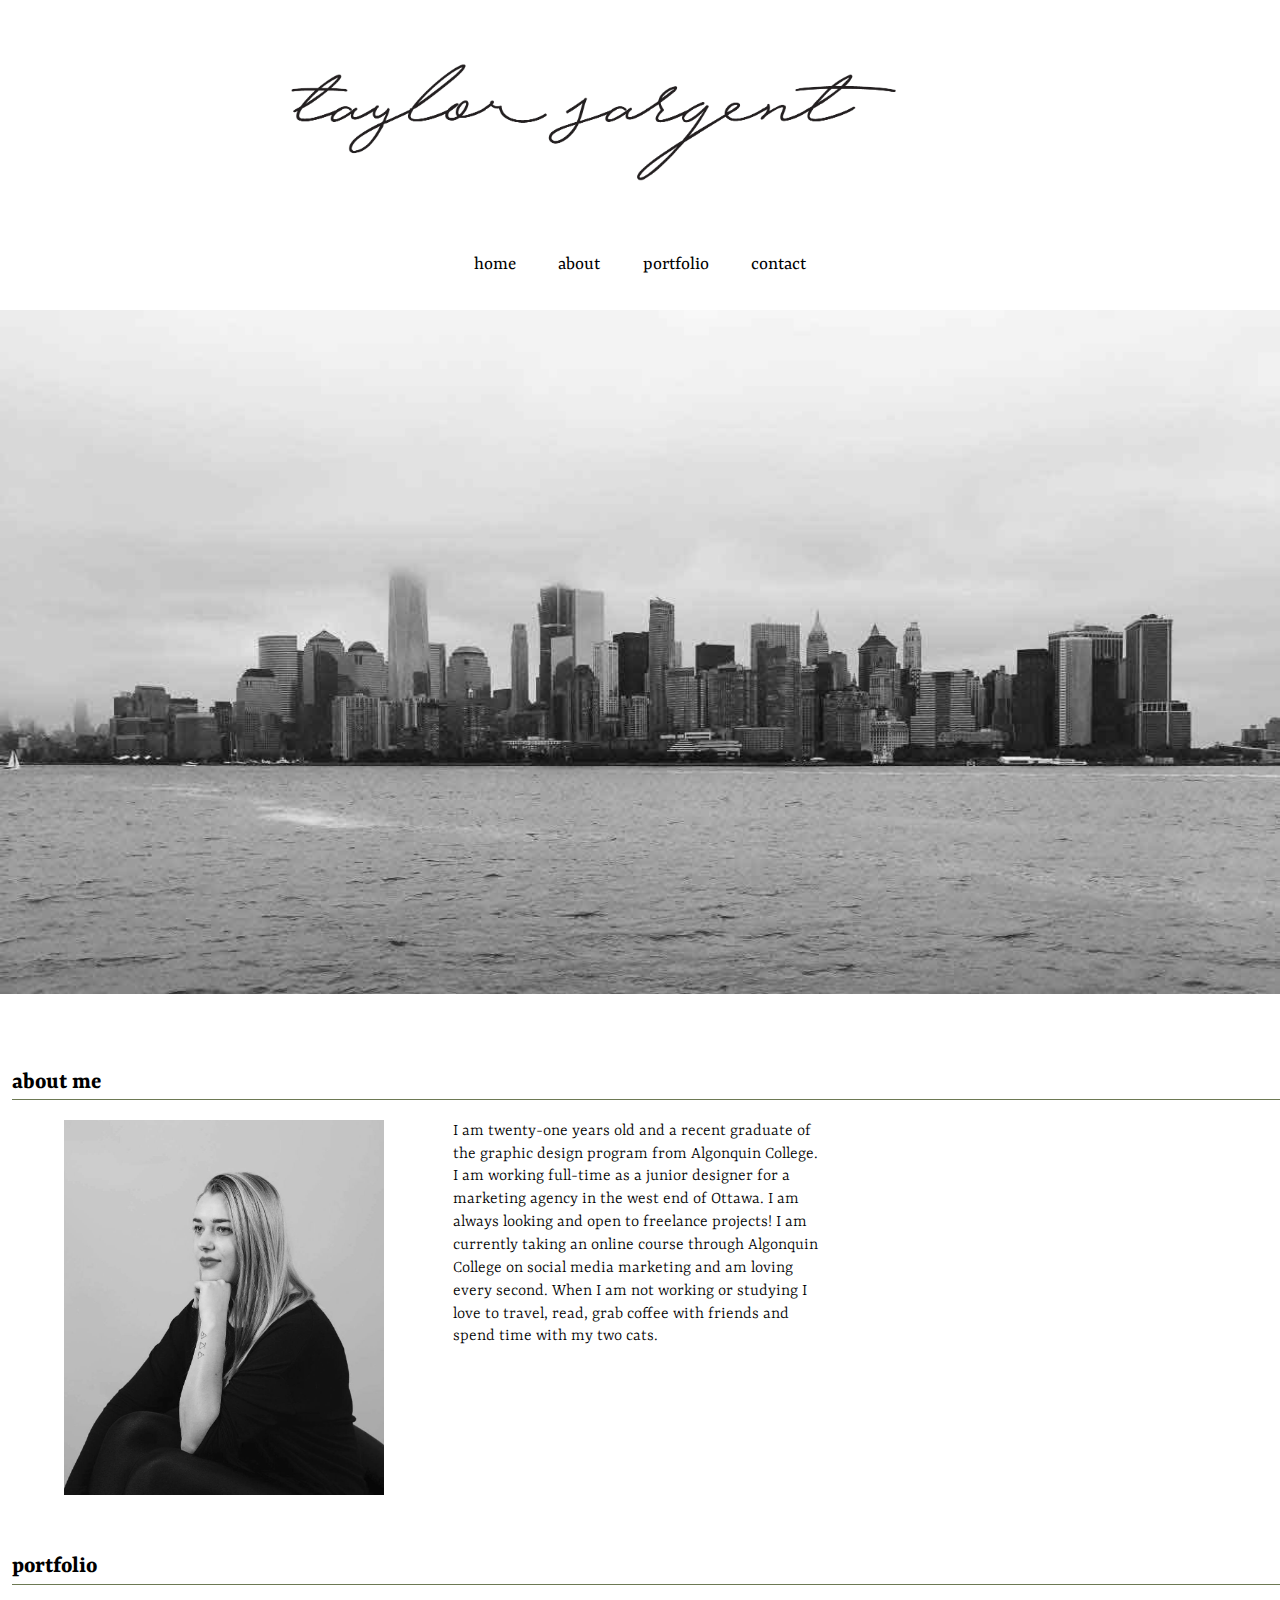
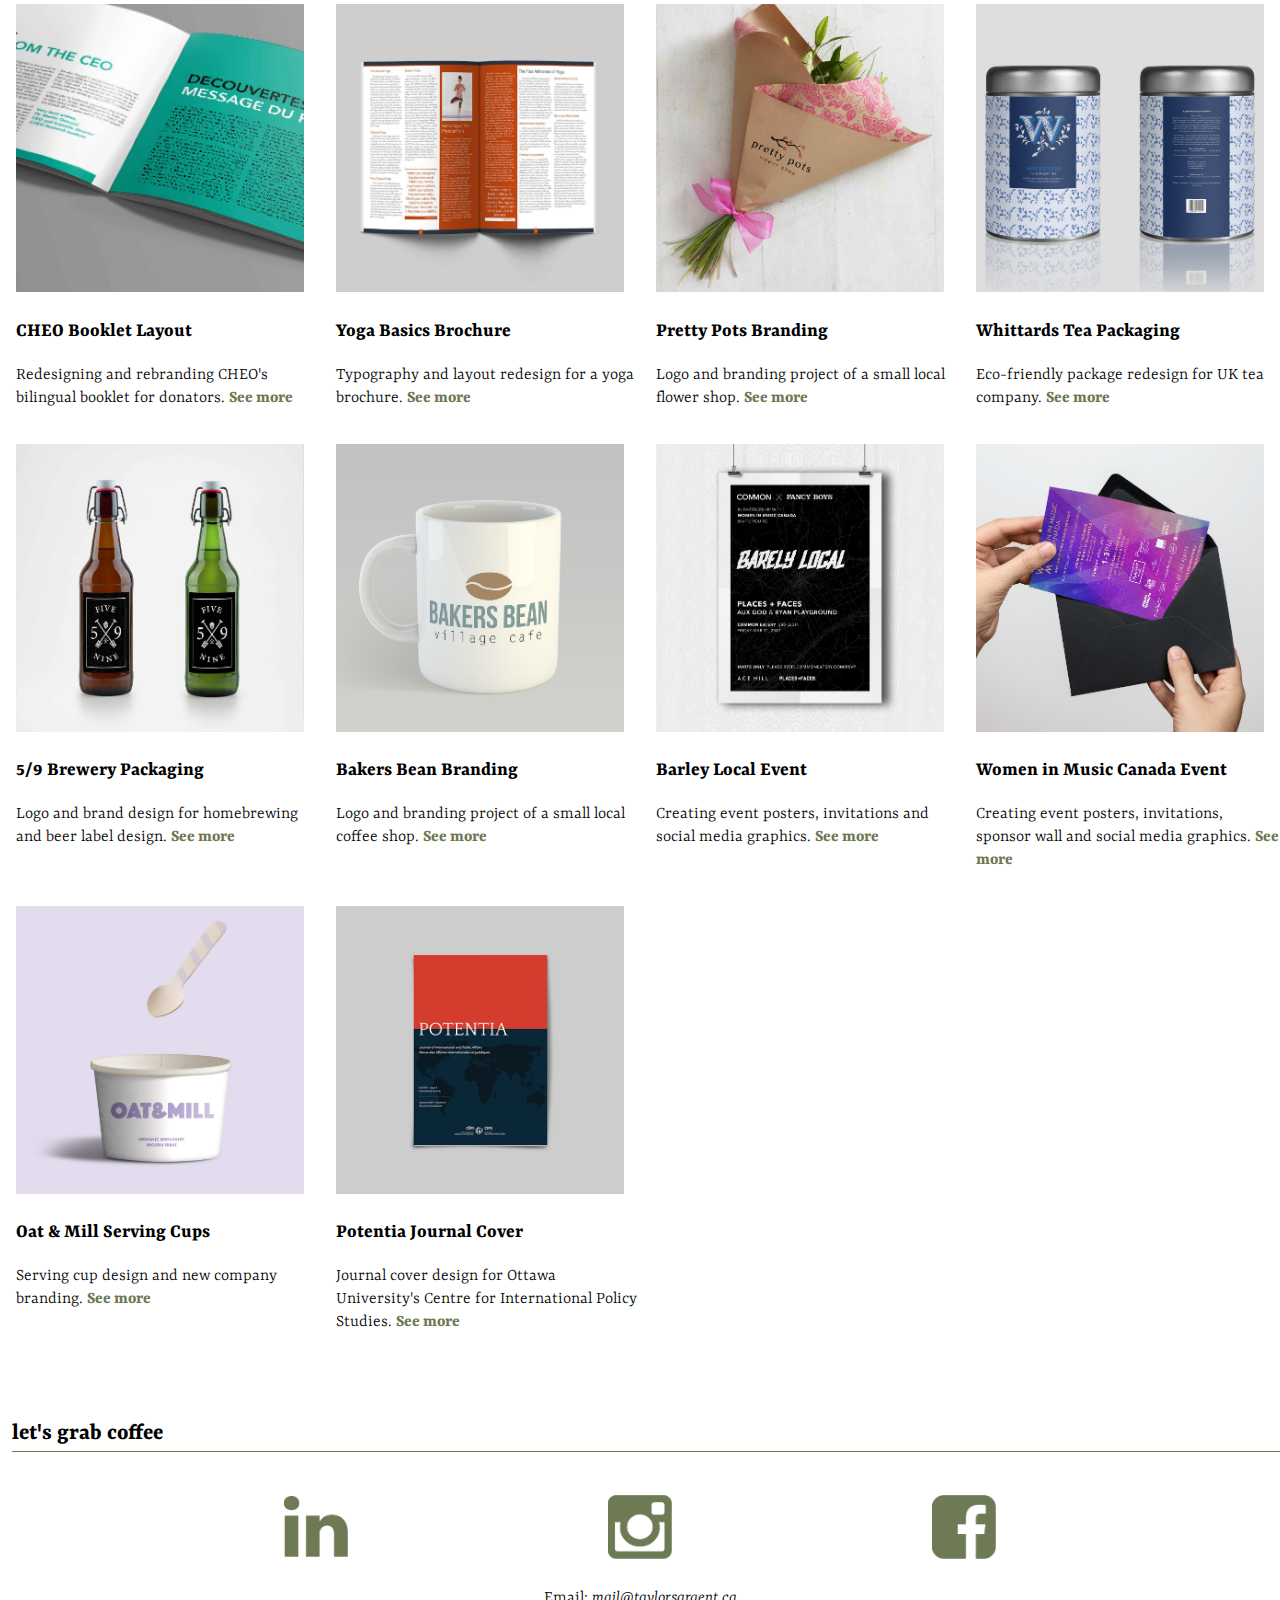
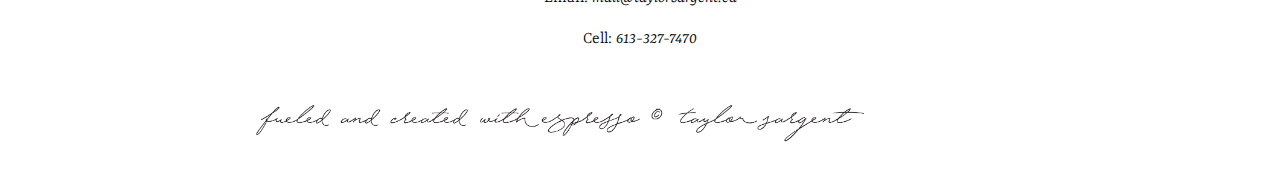
<file: index.html>
<!DOCTYPE html>
<html lang="en-ca">
<head>
  <meta charset="utf-8">
  <title>taylor sargent design</title>
  <link href="css/grid.css" rel="stylesheet">
  <link href="css/main.css" rel="stylesheet">
  <link href="images/favicon.ico" rel="shortcut icon">
  <link href="https://fonts.googleapis.com/css?family=Montserrat:300,500,700" rel="stylesheet">
  <link href="https://fonts.googleapis.com/css?family=Yrsa" rel="stylesheet">
  <meta name="description" content="Welcome to my personal portfolio website. Come take a look at my recent design work and feel free to contact me!">
  <meta name="handheldfriendly" content="true">
  <meta name="mobileoptimized" content="240">
  <meta name="viewport" content="width=device-width,initial-scale=1">

  <meta property="og:type" content="article">
  <meta property="og:title" content="Taylor Sargent">
  <meta property="og:url" content="https://taylorsargent.ca">
  <meta property="og:site name" content="Taylor Sargent Portfolio">
  <meta property="og:description" content="Welcome to my personal portfolio website. Come take a look at my recent design work and feel free to contact me!">

  <meta name="twitter:card" content="summary">
  <meta name="twitter:title" content="Taylor Sargent">
  <meta name="twitter:url" content="https://taylorsargent.ca">
  <meta name="twitter:description" content="Welcome to my personal portfolio website. Come take a look at my recent design work and feel free to contact me!">

</head>

<body>
<header>
<img class="logo" src="images/logo.png" alt="taylor sargent wordmark">

<nav class="nav">
    <ul>
      <li><a href="#home">home</a></li>
      <li><a href="#about">about</a></li>
      <li><a href="#portfolio">portfolio</a></li>
      <li><a href="#contact">contact</a></li>
    </ul>
  </nav>
</header>

<main>
<img class="feature-img" src="images/banner.jpg" alt="New York City skyline">

<div>
  <h2>about me</h2>
  <div class="grid">
    <div class="unit xs-1 s-1 m-1-2 l-1-3">
      <img class="feature-img-2" src="images/self-img.jpg" alt="Self Portrait">
</div>

  <div class="unit xs-1 s-1 m-1-2 l-1-3">
    <p class="about"> I am twenty-one years old and a recent graduate of the graphic design program from Algonquin College. I am working full-time as a junior designer for a marketing agency in the west end of Ottawa. I am always looking and open to freelance projects! I am currently taking an online course through Algonquin College on social media marketing and am loving every second. When I am not working or studying I love to travel, read, grab coffee with friends and spend time with my two cats.</p>
  </div>
  </div>
</div>

<div>
  <h2>portfolio</h2>

  <div class="grid row">
      <div class="unit xs-1 s-1 m-1-2 l-1-4">
        <img class="port-img" src="images/port-img.jpg" alt="close up CHEO booklet">
      <div class="port-text">
      <h3>CHEO Booklet Layout</h3>
      <p> Redesigning and rebranding CHEO's bilingual booklet for donators. <a href="#port-img-1" class="info"><b>See more</b></a></p>
      </div>
    </div>

    <a href="#_" class="lightbox" id="port-img-1">
      <img src="images/portfolio-img-1.jpg" alt="cheo booklet mockups">
    </a>

    <div class="unit xs-1 s-1 m-1-2 l-1-4">
      <img class="port-img" src="images/port-img2.jpg" alt="overview of yoga brochure">
      <div class="port-text">
      <h3>Yoga Basics Brochure</h3>
      <p>Typography and layout redesign for a yoga brochure. <a href="#port-img-2" class="info"><b>See more</b></a></p>
      </div>
    </div>

    <a href="#_" class="lightbox" id="port-img-2">
      <img src="images/portfolio-img-2.jpg" alt="yoga brochure">
    </a>

    <div class="unit xs-1 s-1 m-1-2 l-1-4">
      <img class="port-img" src="images/port-img3.jpg" alt="flowers in paper wrapping">
      <div class="port-text">
      <h3>Pretty Pots Branding</h3>
      <p>Logo and branding project of a small local flower shop. <a href="#port-img-3" class="info"><b>See more</b></a></p>
      </div>
    </div>

    <a href="#_" class="lightbox" id="port-img-3">
      <img src="images/portfolio-img-3.jpg" alt="pretty pots branding">
    </a>

    <div class="unit xs-1 s-1 m-1-2 l-1-4">
      <img class="port-img" src="images/port-img4.jpg" alt="tea pot with tea packaging">
      <div class="port-text">
      <h3>Whittards Tea Packaging</h3>
      <p>Eco-friendly package redesign for UK tea company. <a href="#port-img-4" class="info"><b>See more</b></a></p>
      </div>
    </div>

    <a href="#_" class="lightbox" id="port-img-4">
      <img src="images/portfolio-img-4.jpg" alt="tea packaging">
    </a>

    <div class="unit xs-1 s-1 m-1-2 l-1-4">
      <img class="port-img" src="images/port-img5.jpg" alt="two beer bottles with custom labels">
      <div class="port-text">
      <h3>5/9 Brewery Packaging</h3>
      <p>Logo and brand design for homebrewing and beer label design. <a href="#port-img-5" class="info"><b>See more</b></a></p>
      </div>
    </div>

    <a href="#_" class="lightbox" id="port-img-5">
      <img src="images/portfolio-img-5.jpg" alt="5/9 beer labels">
    </a>

    <div class="unit xs-1 s-1 m-1-2 l-1-4">
      <img class="port-img" src="images/port-img6.jpg" alt="coffee paper packaging">
      <div class="port-text">
      <h3>Bakers Bean Branding</h3>
      <p> Logo and branding project of a small local coffee shop. <a href="#port-img-6" class="info"><b>See more</b></a></p>
      </div>
    </div>

    <a href="#_" class="lightbox" id="port-img-6">
      <img src="images/portfolio-img-6.jpg" alt="coffee packaging">
    </a>

    <div class="unit xs-1 s-1 m-1-2 l-1-4">
      <img class="port-img" src="images/port-img7.jpg" alt="event poster">
      <div class="port-text">
      <h3>Barley Local Event</h3>
      <p> Creating event posters, invitations and social media graphics. <a href="#port-img-7" class="info"><b>See more</b></a></p>
      </div>
    </div>

    <a href="#_" class="lightbox" id="port-img-7">
      <img src="images/portfolio-img-7.jpg" alt="event">
    </a>

<div class="unit xs-1 s-1 m-1-2 l-1-4">
  <img class="port-img" src="images/port-img8.jpg" alt="invitation">
  <div class="port-text">
  <h3>Women in Music Canada Event</h3>
  <p> Creating event posters, invitations, sponsor wall and social media graphics. <a href="#port-img-8" class="info"><b>See more</b></a></p>
  </div>
</div>

<a href="#_" class="lightbox" id="port-img-8">
  <img src="images/portfolio-img-8.jpg" alt="event">
</a>

<div class="unit xs-1 s-1 m-1-2 l-1-4">
  <img class="port-img" src="images/port-img9.jpg" alt="ice cream cup">
  <div class="port-text">
  <h3>Oat & Mill Serving Cups</h3>
  <p> Serving cup design and new company branding. <a href="#port-img-9" class="info"><b>See more</b></a></p>
  </div>
</div>

<a href="#_" class="lightbox" id="port-img-9">
  <img src="images/portfolio-img-9.jpg" alt="ice cream cup">
</a>

<div class="unit xs-1 s-1 m-1-2 l-1-4">
  <img class="port-img" src="images/port-img10.jpg" alt="journal cover">
  <div class="port-text">
  <h3>Potentia Journal Cover</h3>
  <p> Journal cover design for Ottawa University's Centre for International Policy Studies. <a href="#port-img-10" class="info"><b>See more</b></a></p>
  </div>
</div>

<a href="#_" class="lightbox" id="port-img-10">
  <img src="images/portfolio-img-10.jpg" alt="event">
</a>
</div>


</main>

<div class="contact">
  <h2>let's grab coffee</h2>
<div class="social-icons">
    <a class="social" href="https://www.linkedin.com/in/taylor-sargent-5b18a5b5"> <img src="images/linked-in.png" alt="linked-in"></a>
    <a class="social" href="https://www.instagram.com/taylorsargent95/"> <img src="images/instagram.png" alt="instagram app"></a>
    <a class="social" href="https://www.facebook.com/taylor.sargent.73"> <img src="images/facebook.png" alt="facebook app"></a>
</div>
<div class="cont-info">
<p>Email: <a class="email" href="mailto:mail@taylorsargent.ca"><i>mail@taylorsargent.ca</i></a></p>
<p>Cell: <a class="phone" href="tel:+16133277470"><i>613-327-7470</i></a></p>
</div>
</div>


<footer>
  <img class="footer" src="images/footer.png" alt="footer text">
</footer>

</body>
</html>
</file>
<file: css/grid.css>
/*
  Gridifier || Code released under the UNLICENSE
  http://gridifier.web-dev.tools/#xs,4,0,0,0;s,4,25,0,0;m,5,38,1,1;l,6,60,1,1
*/

.grid {
  margin: 0;
  padding: 0;
  letter-spacing: -0.31em;
  text-rendering: optimizespeed;
  display: -webkit-flex;
  -webkit-flex-flow: row wrap;
  display: -ms-flexbox;
  -ms-flex-flow: row wrap;
  display: flex;
  flex-flow: row wrap;
}

.grid-bottom {
  -webkit-align-items: flex-end;
  -ms-align-items: flex-end;
  align-items: flex-end;
}

.grid-middle {
  -webkit-align-items: center;
  -ms-align-items: center;
  align-items: center;
}

.grid-stretch {
  -webkit-align-items: stretch;
  -ms-align-items: stretch;
  align-items: stretch;
}

.opera-only :-o-prefocus, .grid {
  word-spacing: -0.43em;
}

.unit {
  letter-spacing: normal;
  text-rendering: auto;
  vertical-align: top;
  word-spacing: normal;
  display: inline-block;
  visibility: visible;
}

.grid-bottom .unit {
  vertical-align: bottom;
}

.grid-middle .unit {
  vertical-align: middle;
}

[class*="unit-push-"],
[class*="unit-pull-"] {
  position: relative;
}

.unit-xs-hidden {
  display: none;
  visibility: hidden;
}

.unit-xs-centered {
  margin: 0 auto;
}

.unit-xs-1, .xs-1 {
  display: block;
  visibility: visible;
  width: 100%;
}

.unit-xs-1-2, .xs-1-2 {
  width: 50.0000%;
}

.unit-xs-1-3, .xs-1-3 {
  width: 33.3333%;
}

.unit-xs-2-3, .xs-2-3 {
  width: 66.6667%;
}

.unit-xs-1-4, .xs-1-4 {
  width: 25.0000%;
}

.unit-xs-3-4, .xs-3-4 {
  width: 75.0000%;
}

.unit-xs-1-2,.xs-1-2,.unit-xs-1-3,.xs-1-3,.unit-xs-2-3,.xs-2-3,.unit-xs-1-4,.xs-1-4,.unit-xs-3-4,.xs-3-4 {
  display: inline-block;
  visibility: visible;
}

@media only screen and (min-width: 25em) {

.unit-s-hidden {
  display: none;
  visibility: hidden;
}

.unit-s-centered {
  margin: 0 auto;
}

.unit-s-1, .s-1 {
  display: block;
  visibility: visible;
  width: 100%;
}

.unit-s-1-2, .s-1-2 {
  width: 50.0000%;
}

.unit-s-1-3, .s-1-3 {
  width: 33.3333%;
}

.unit-s-2-3, .s-2-3 {
  width: 66.6667%;
}

.unit-s-1-4, .s-1-4 {
  width: 25.0000%;
}

.unit-s-3-4, .s-3-4 {
  width: 75.0000%;
}

.unit-s-1-2,.s-1-2,.unit-s-1-3,.s-1-3,.unit-s-2-3,.s-2-3,.unit-s-1-4,.s-1-4,.unit-s-3-4,.s-3-4 {
  display: inline-block;
  visibility: visible;
}

}

@media only screen and (min-width: 38em) {

.unit-m-hidden {
  display: none;
  visibility: hidden;
}

.unit-m-centered {
  margin: 0 auto;
}

.unit-m-1, .m-1 {
  display: block;
  visibility: visible;
  width: 100%;
}

.unit-offset-m-0 {
  margin-left: 0;
}

.unit-push-m-0,
.unit-pull-m-0 {
  left: 0;
}

.unit-m-1-2, .m-1-2 {
  width: 50.0000%;
}

.unit-offset-m-1-2 {
  margin-left: 50.0000%;
}

.unit-push-m-1-2 {
  left: 50.0000%;
}

.unit-pull-m-1-2 {
  left: -50.0000%;
}

.unit-m-1-3, .m-1-3 {
  width: 33.3333%;
}

.unit-offset-m-1-3 {
  margin-left: 33.3333%;
}

.unit-push-m-1-3 {
  left: 33.3333%;
}

.unit-pull-m-1-3 {
  left: -33.3333%;
}

.unit-m-2-3, .m-2-3 {
  width: 66.6667%;
}

.unit-offset-m-2-3 {
  margin-left: 66.6667%;
}

.unit-push-m-2-3 {
  left: 66.6667%;
}

.unit-pull-m-2-3 {
  left: -66.6667%;
}

.unit-m-1-4, .m-1-4 {
  width: 25.0000%;
}

.unit-offset-m-1-4 {
  margin-left: 25.0000%;
}

.unit-push-m-1-4 {
  left: 25.0000%;
}

.unit-pull-m-1-4 {
  left: -25.0000%;
}

.unit-m-3-4, .m-3-4 {
  width: 75.0000%;
}

.unit-offset-m-3-4 {
  margin-left: 75.0000%;
}

.unit-push-m-3-4 {
  left: 75.0000%;
}

.unit-pull-m-3-4 {
  left: -75.0000%;
}

.unit-m-1-5, .m-1-5 {
  width: 20.0000%;
}

.unit-offset-m-1-5 {
  margin-left: 20.0000%;
}

.unit-push-m-1-5 {
  left: 20.0000%;
}

.unit-pull-m-1-5 {
  left: -20.0000%;
}

.unit-m-2-5, .m-2-5 {
  width: 40.0000%;
}

.unit-offset-m-2-5 {
  margin-left: 40.0000%;
}

.unit-push-m-2-5 {
  left: 40.0000%;
}

.unit-pull-m-2-5 {
  left: -40.0000%;
}

.unit-m-3-5, .m-3-5 {
  width: 60.0000%;
}

.unit-offset-m-3-5 {
  margin-left: 60.0000%;
}

.unit-push-m-3-5 {
  left: 60.0000%;
}

.unit-pull-m-3-5 {
  left: -60.0000%;
}

.unit-m-4-5, .m-4-5 {
  width: 80.0000%;
}

.unit-offset-m-4-5 {
  margin-left: 80.0000%;
}

.unit-push-m-4-5 {
  left: 80.0000%;
}

.unit-pull-m-4-5 {
  left: -80.0000%;
}

.unit-m-1-2,.m-1-2,.unit-m-1-3,.m-1-3,.unit-m-2-3,.m-2-3,.unit-m-1-4,.m-1-4,.unit-m-3-4,.m-3-4,.unit-m-1-5,.m-1-5,.unit-m-2-5,.m-2-5,.unit-m-3-5,.m-3-5,.unit-m-4-5,.m-4-5 {
  display: inline-block;
  visibility: visible;
}

}

@media only screen and (min-width: 60em) {

.unit-l-hidden {
  display: none;
  visibility: hidden;
}

.unit-l-centered {
  margin: 0 auto;
}

.unit-l-1, .l-1 {
  display: block;
  visibility: visible;
  width: 100%;
}

.unit-offset-l-0 {
  margin-left: 0;
}

.unit-push-l-0,
.unit-pull-l-0 {
  left: 0;
}

.unit-l-1-2, .l-1-2 {
  width: 50.0000%;
}

.unit-offset-l-1-2 {
  margin-left: 50.0000%;
}

.unit-push-l-1-2 {
  left: 50.0000%;
}

.unit-pull-l-1-2 {
  left: -50.0000%;
}

.unit-l-1-3, .l-1-3 {
  width: 33.3333%;
}

.unit-offset-l-1-3 {
  margin-left: 33.3333%;
}

.unit-push-l-1-3 {
  left: 33.3333%;
}

.unit-pull-l-1-3 {
  left: -33.3333%;
}

.unit-l-2-3, .l-2-3 {
  width: 66.6667%;
}

.unit-offset-l-2-3 {
  margin-left: 66.6667%;
}

.unit-push-l-2-3 {
  left: 66.6667%;
}

.unit-pull-l-2-3 {
  left: -66.6667%;
}

.unit-l-1-4, .l-1-4 {
  width: 25.0000%;
}

.unit-offset-l-1-4 {
  margin-left: 25.0000%;
}

.unit-push-l-1-4 {
  left: 25.0000%;
}

.unit-pull-l-1-4 {
  left: -25.0000%;
}

.unit-l-3-4, .l-3-4 {
  width: 75.0000%;
}

.unit-offset-l-3-4 {
  margin-left: 75.0000%;
}

.unit-push-l-3-4 {
  left: 75.0000%;
}

.unit-pull-l-3-4 {
  left: -75.0000%;
}

.unit-l-1-5, .l-1-5 {
  width: 20.0000%;
}

.unit-offset-l-1-5 {
  margin-left: 20.0000%;
}

.unit-push-l-1-5 {
  left: 20.0000%;
}

.unit-pull-l-1-5 {
  left: -20.0000%;
}

.unit-l-2-5, .l-2-5 {
  width: 40.0000%;
}

.unit-offset-l-2-5 {
  margin-left: 40.0000%;
}

.unit-push-l-2-5 {
  left: 40.0000%;
}

.unit-pull-l-2-5 {
  left: -40.0000%;
}

.unit-l-3-5, .l-3-5 {
  width: 60.0000%;
}

.unit-offset-l-3-5 {
  margin-left: 60.0000%;
}

.unit-push-l-3-5 {
  left: 60.0000%;
}

.unit-pull-l-3-5 {
  left: -60.0000%;
}

.unit-l-4-5, .l-4-5 {
  width: 80.0000%;
}

.unit-offset-l-4-5 {
  margin-left: 80.0000%;
}

.unit-push-l-4-5 {
  left: 80.0000%;
}

.unit-pull-l-4-5 {
  left: -80.0000%;
}

.unit-l-1-6, .l-1-6 {
  width: 16.6667%;
}

.unit-offset-l-1-6 {
  margin-left: 16.6667%;
}

.unit-push-l-1-6 {
  left: 16.6667%;
}

.unit-pull-l-1-6 {
  left: -16.6667%;
}

.unit-l-5-6, .l-5-6 {
  width: 83.3333%;
}

.unit-offset-l-5-6 {
  margin-left: 83.3333%;
}

.unit-push-l-5-6 {
  left: 83.3333%;
}

.unit-pull-l-5-6 {
  left: -83.3333%;
}

.unit-l-1-2,.l-1-2,.unit-l-1-3,.l-1-3,.unit-l-2-3,.l-2-3,.unit-l-1-4,.l-1-4,.unit-l-3-4,.l-3-4,.unit-l-1-5,.l-1-5,.unit-l-2-5,.l-2-5,.unit-l-3-5,.l-3-5,.unit-l-4-5,.l-4-5,.unit-l-1-6,.l-1-6,.unit-l-5-6,.l-5-6 {
  display: inline-block;
  visibility: visible;
}

}

.unit-content-distribute {
  display: -ms-flexbox;
  display: -webkit-flex;
  display: flex;
  -ms-flex-direction: column;
  -webkit-flex-direction: column;
  flex-direction: column;
  -ms-flex-pack: justify;
  -webkit-justify-content: space-between;
  justify-content: space-between;
}

.content-fill {
  -ms-flex-grow: 2;
  -webkit-flex-grow: 2;
  flex-grow: 2;
  max-width: 100%; /* @bugfix: IE 10, 11 */
}

.content-shrink {
  -ms-align-self: center;
  -webkit-align-self: center;
  align-self: center;
}
</file>
<file: css/main.css>
@-moz-viewport {width: device-width; scale: 1; }
@-ms-viewport {width: device-width; scale: 1; }
@-o-viewport {width: device-width; scale: 1; }
@-webkit-viewport {width: device-width; scale: 1; }
@viewport {width: device-width; scale: 1; }

html {
  box-sizing: border-box;
  -moz-text-size-adjust: 100%;
  -ms-text-size-adjust: 100%;
  -webkit-text-size-adjust: 100%;
  text-size-adjust: 100%;

  font-family: Didot, serif;
  font-size: 100%;
  line-height: 1.3;
  padding: 0;
  margin: 0;
}

*, *::before, *::after {
  box-sizing: inherit;
}

body {
  margin: 0;
  padding: em;
}

.logo{
  width: 80%;
  padding: 1em;
  margin-left: 3.5em;
  margin-top: 2em;
}

h2 {
  font-family: 'Yrsa', serif;
  margin-left: 0.5em;
  border-bottom: 1px solid #6d7953;
}

h3 {
  font-family: 'Yrsa', serif;
  font-weight: bold;
  font-size: 1.25em;
}

p {
  font-family: 'Yrsa', serif;
}

.nav {
  padding: 0.1em;
}

ul {
  list-style-type: none;
  text-align: center;
  padding-left: 0;
}

li {
  display: inline-block;
  padding: .25em;
  font-family: 'Yrsa', serif;
}

li a {
  text-decoration: none;
  color: black;
  padding: 0.25em;
}

li a:hover {
  color: #6d7953;
}

.feature-img {
  width: 100%;
  padding-bottom: 3em;
}

.feature-img-2 {
  width: 75%;
  margin-left: 15%;
}

.about {
  text-align: left;
  padding-left: 1.5em;
  padding-right: 1.5em;
  font-weight: lighter;
  padding-bottom: 1em;
}

.info {
  text-decoration: none;
  color: #6d7953;
  font-weight: normal;
}

/**Lightbox CSS**/
.lightbox {
  display: none;
  position: fixed;
  width: 100%;
  height: 100%;
  text-align: center;
  top: 0;
  left: 0;
}

.lightbox img {
  max-width: 90%;
  max-height: 90%;
  margin-top: 5%;
}

.lightbox:target {
  outline: none;
  display:block;
}

.social {
  display: inline-block;
  width: 25%;
  border: 0;
}

.social img {
  display: inline-block;
  width: 30%;
  border: 0;
}

.social-icons {
  border: 0;
  width: 100%;
  text-align: center;
}

.port-img {
  width: 100%;
  padding-left: 1em;
  padding-right: 1em;
}

.port-text {
  text-align: left;
  font-weight: lighter;
  padding-left: 1em;
  padding-bottom: 1em;
}

.contact {
  padding-top: 2em;
  padding-bottom: 1em;
}

.contact p {
  font-size: 1em;
  text-align: center;
  font-weight: lighter;
}

.email {
  text-decoration: none;
  color: black;
}

.email:hover {
  color: #6d7953;
}

.phone {
  text-decoration: none;
  color: black;
}

.phone:hover {
  color: #6d7953;
}

.footer {
  width: 90%;
  padding: 1em;
  margin-left: 1.5em;
}

@media only screen and (min-width: 40.5em) {

.logo {
  width: 60%;
  margin-left: 10em;
}

.feature-img-2 {
    width: 75%;
    padding-bottom: 2em;
  }

li {
    padding: .75em;
  }

.about {
  font-size: 1.1em;
  text-align: left;
  margin: 0;
  }

.social img {
    display: inline-block;
    width: 20%;
    border: 0;
  }

.port-text p{
  font-size: 1.1em;
}

.cont-info {
  font-size: 1.1em;
}

.footer {
  width: 70%;
  padding: 1em;
  margin-left: 5em;
}
}

@media only screen and (min-width: 60em) {

  .logo {
    width: 50%;
    margin-left: 17em;
  }

  li {
      padding: .75em;
      font-size: 1.2em;
    }

  .social img {
      padding-top: 1em;
    }

  .footer {
    width: 50%;
    padding: 1em;
    margin-left: 15em;
  }
}

@media only screen and (min-width: 90em) {

  .logo {
    width: 40%;
    margin-left: 27em;
  }

  li {
      padding: .75em;
      font-size: 1.25em;
    }

  .feature-img-2 {
          width: 70%;
          padding-bottom: 2em;
        }

  .social img {
      padding-top: 2em;
    }

  .social img {
        width: 15%;
      }

  .footer {
    width: 30%;
    padding: 1em;
    margin-left: 30em;
  }
}
</file>
